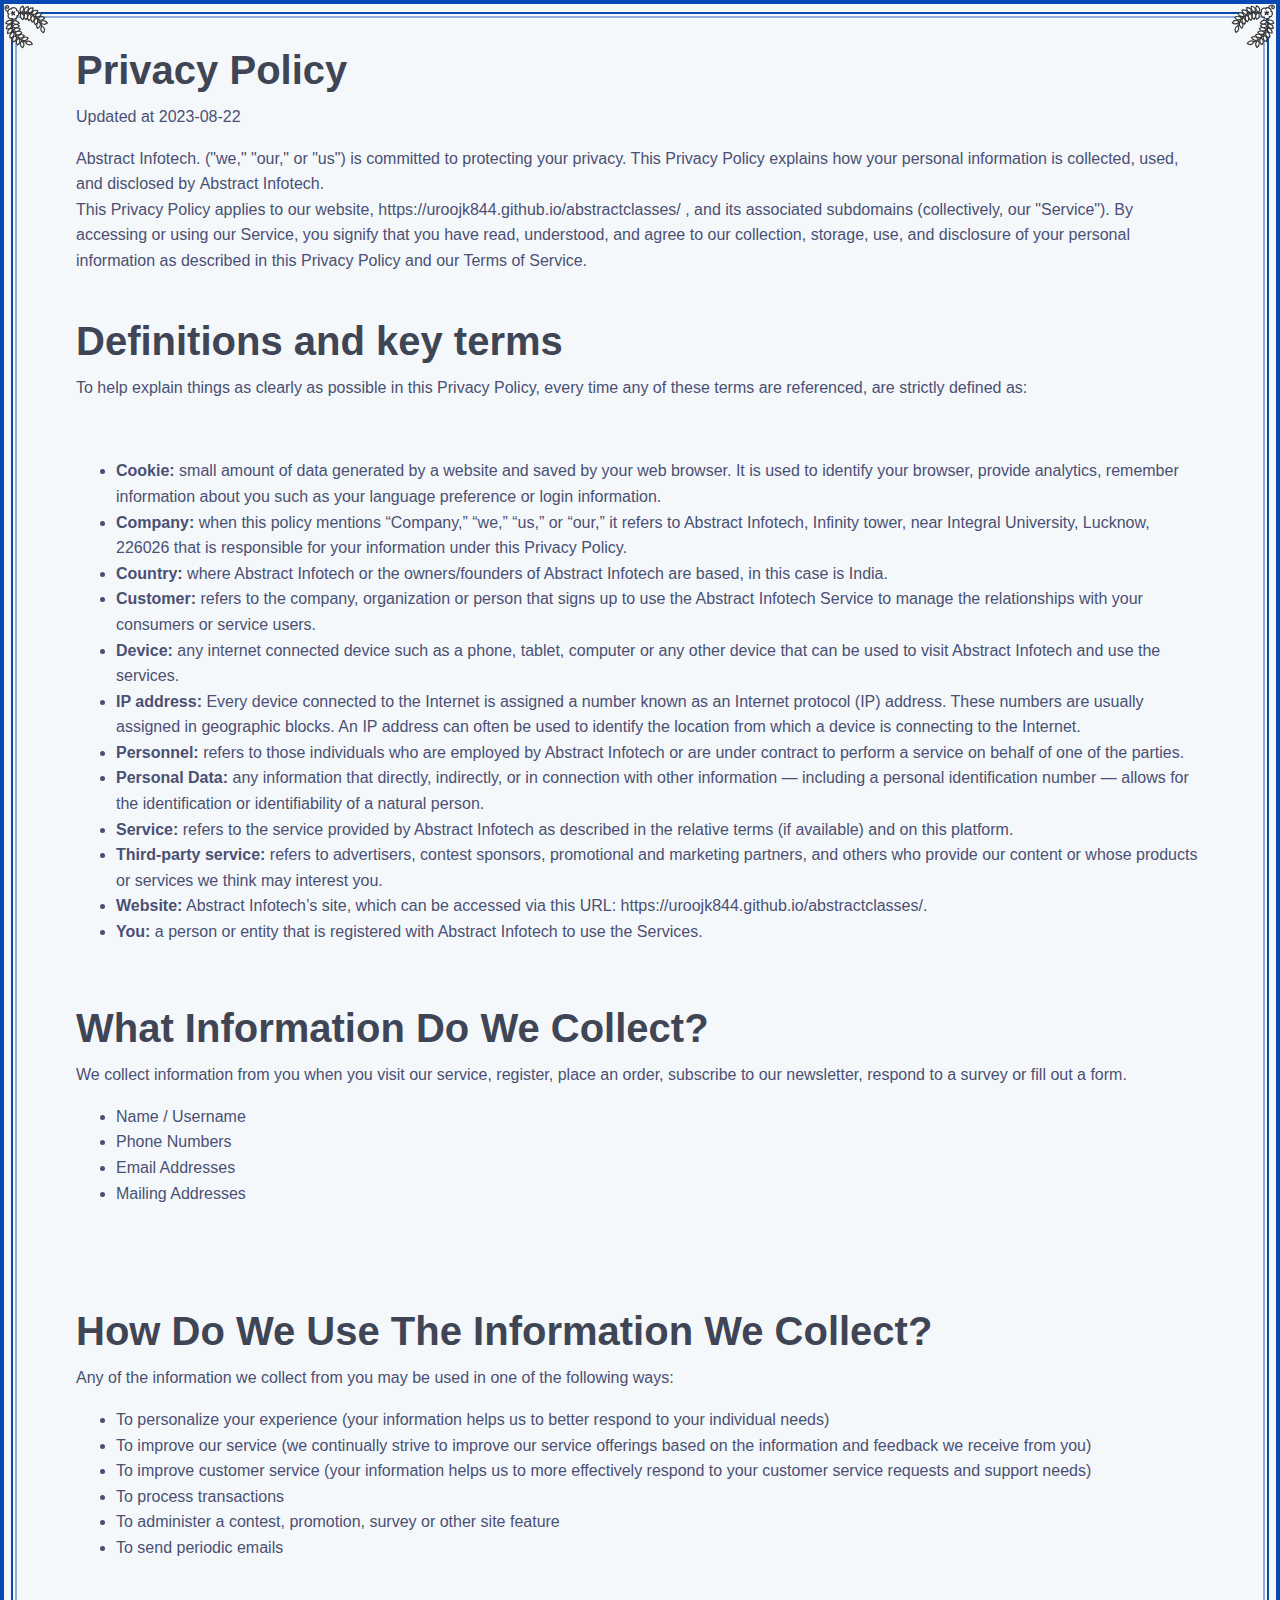
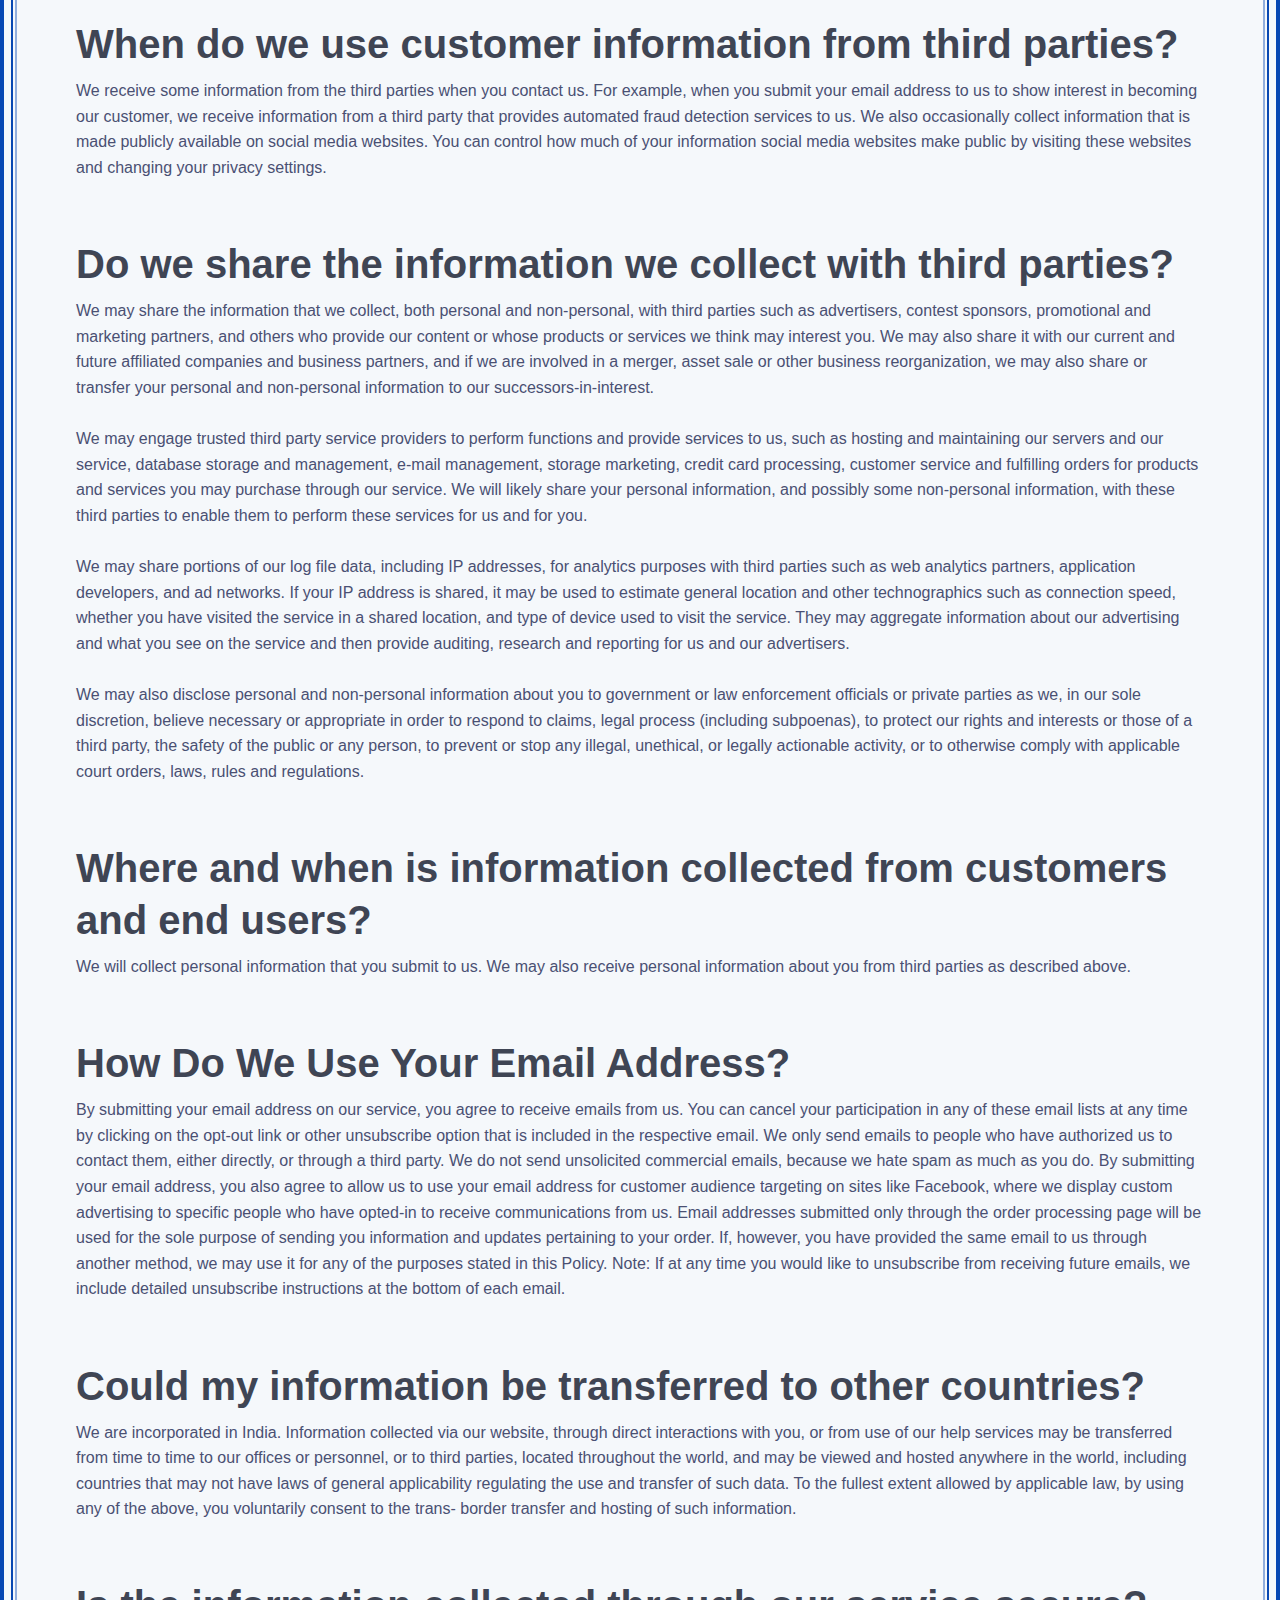
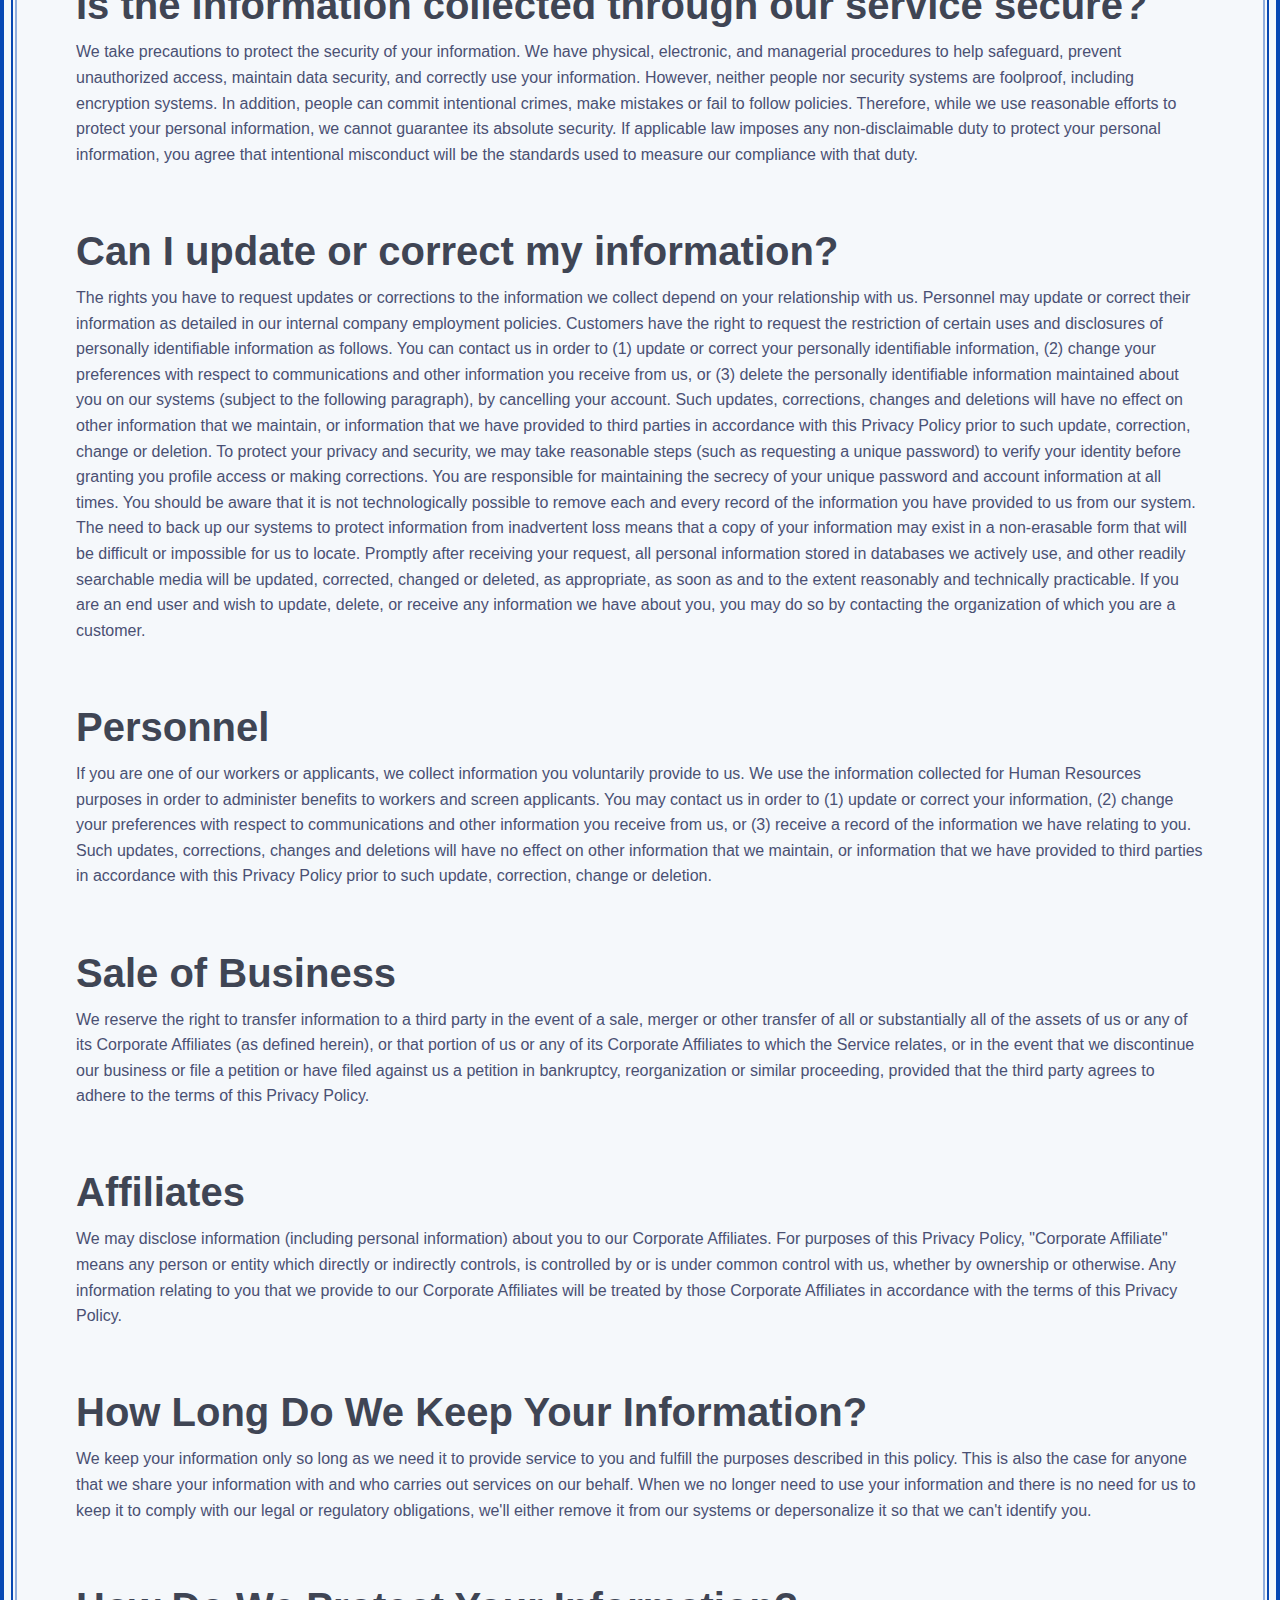
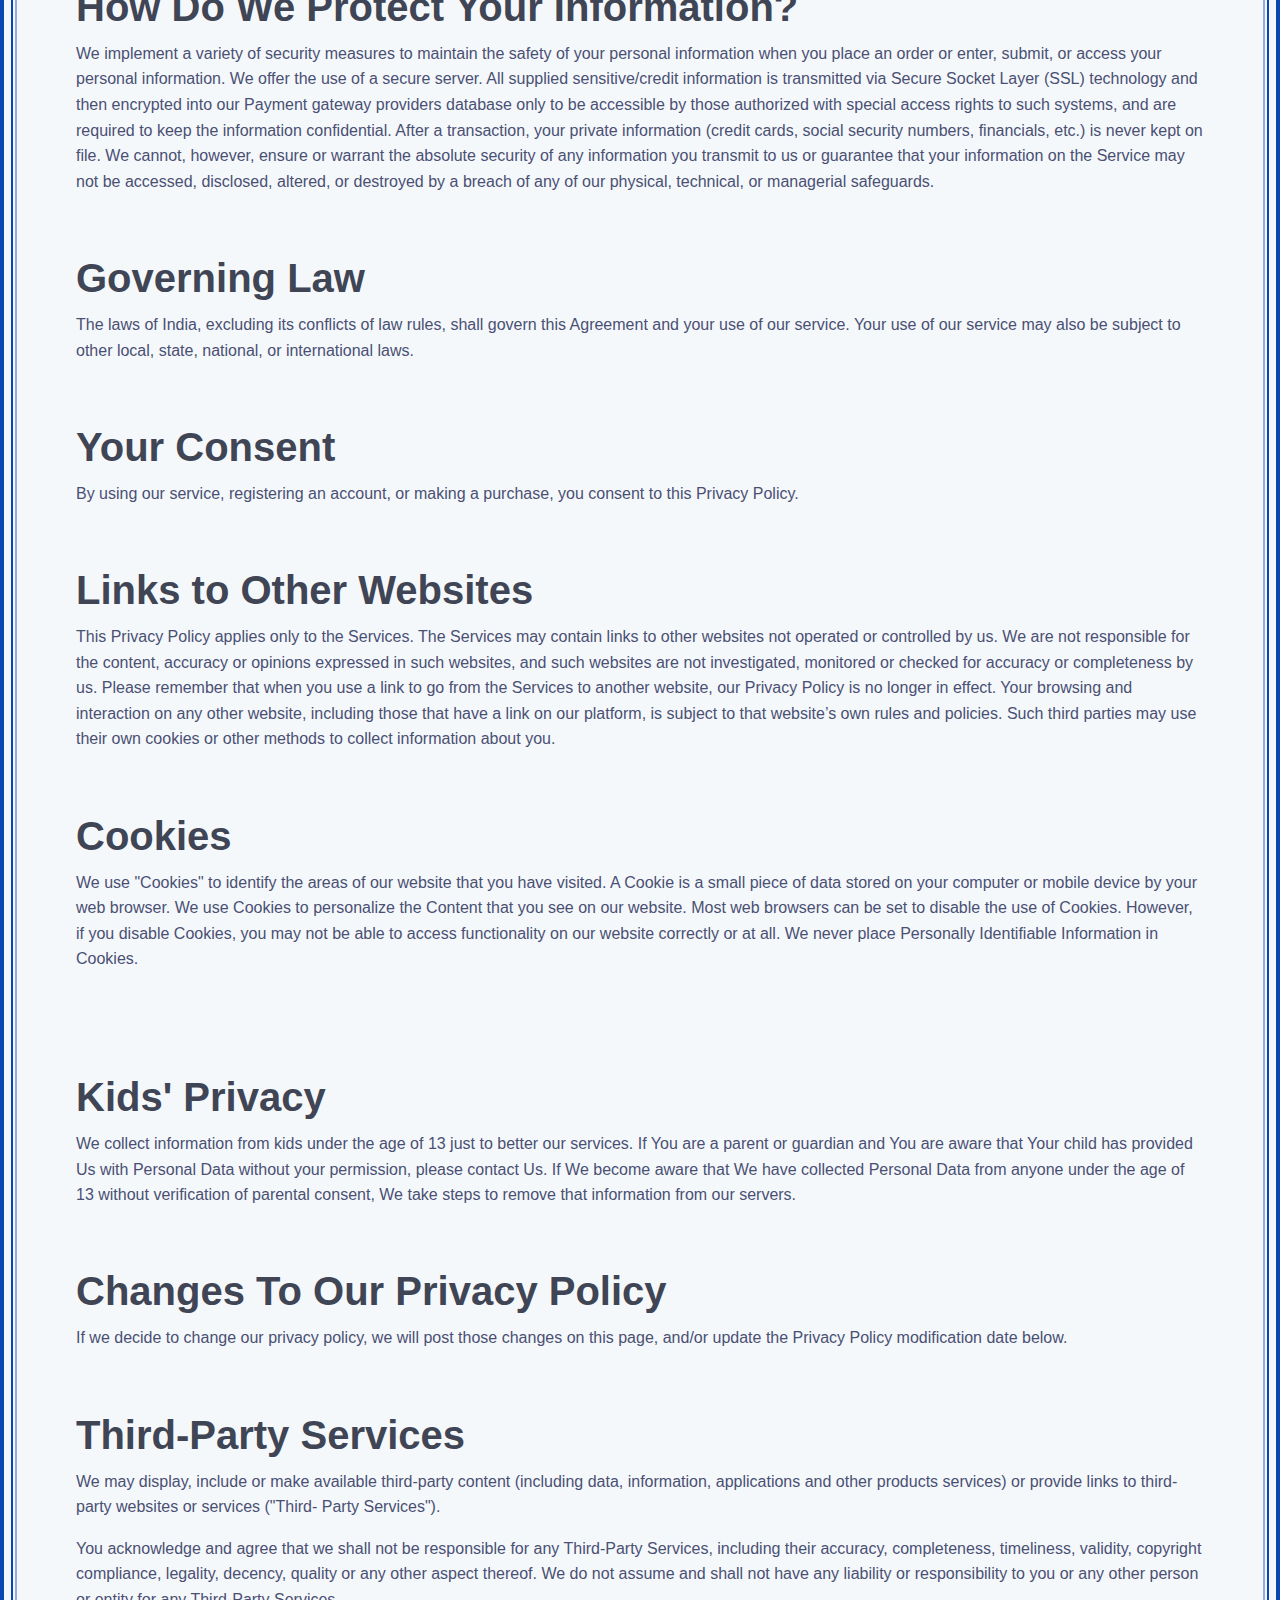
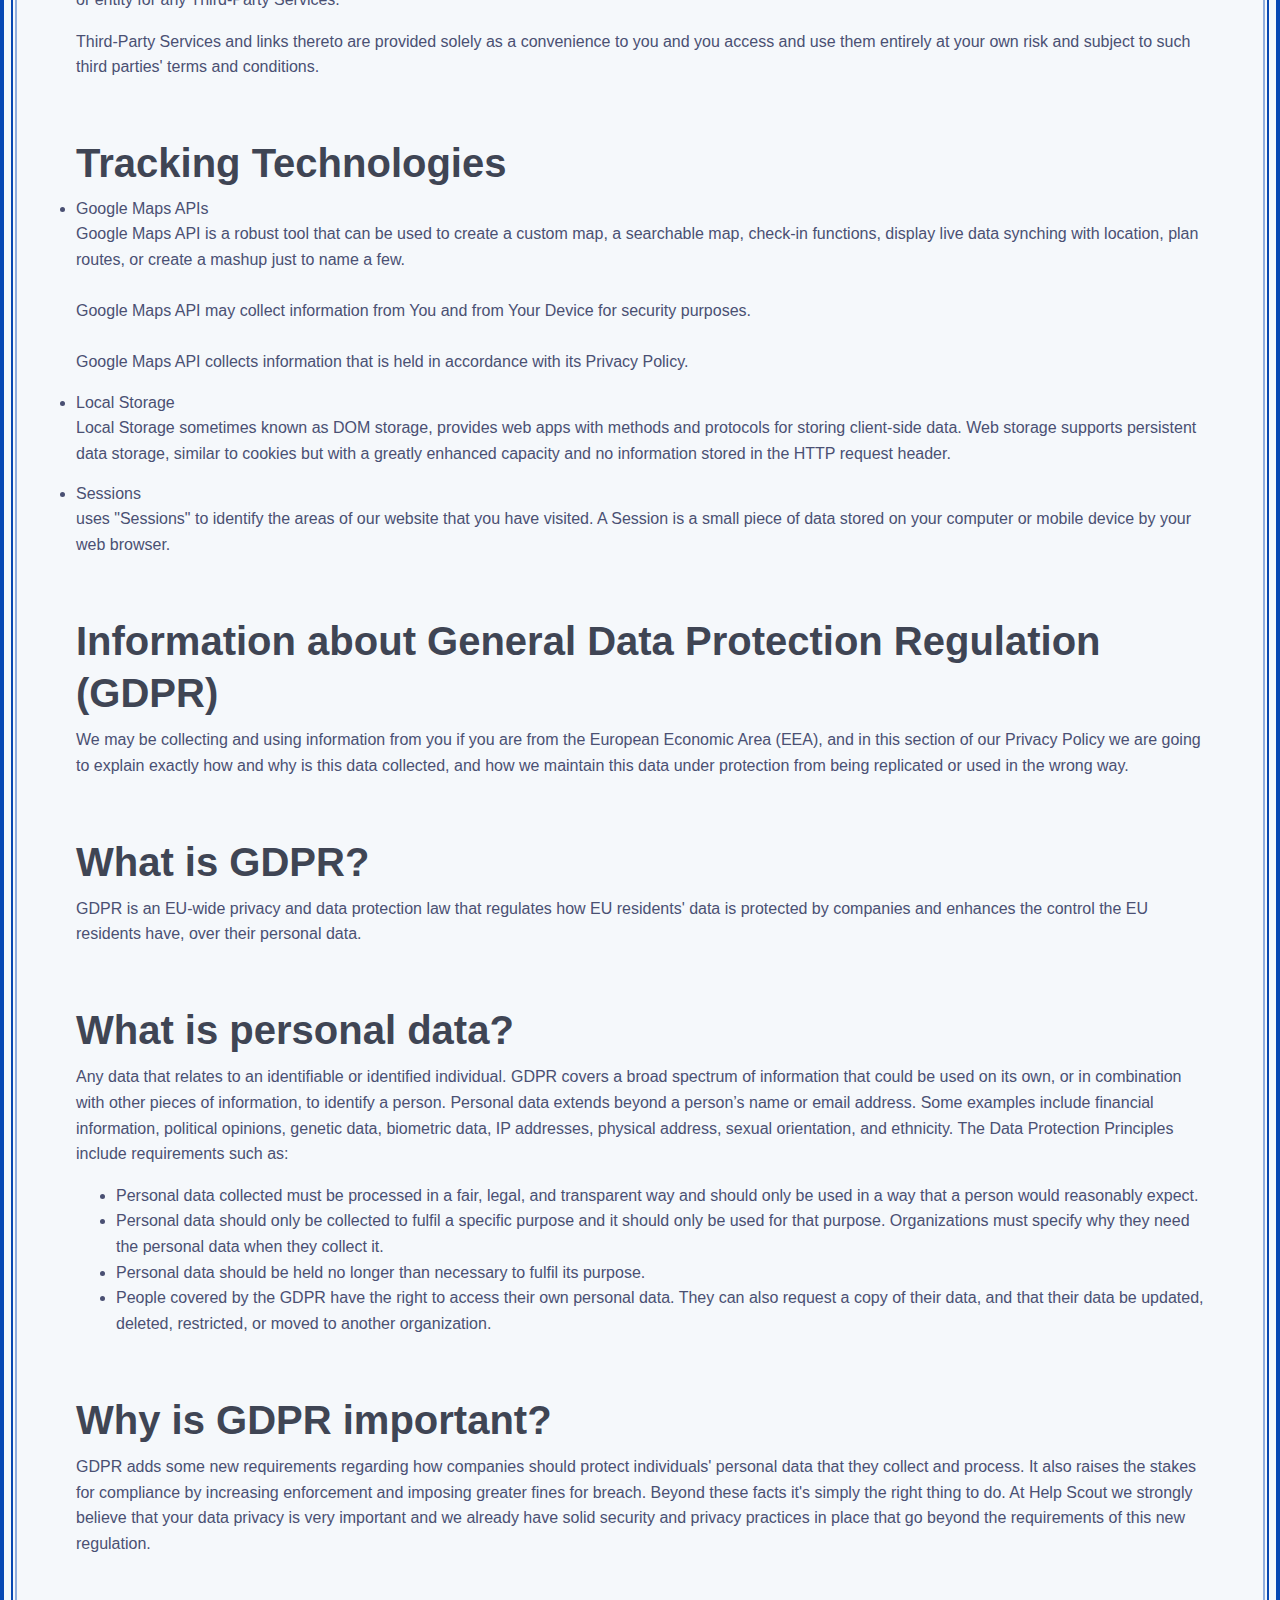
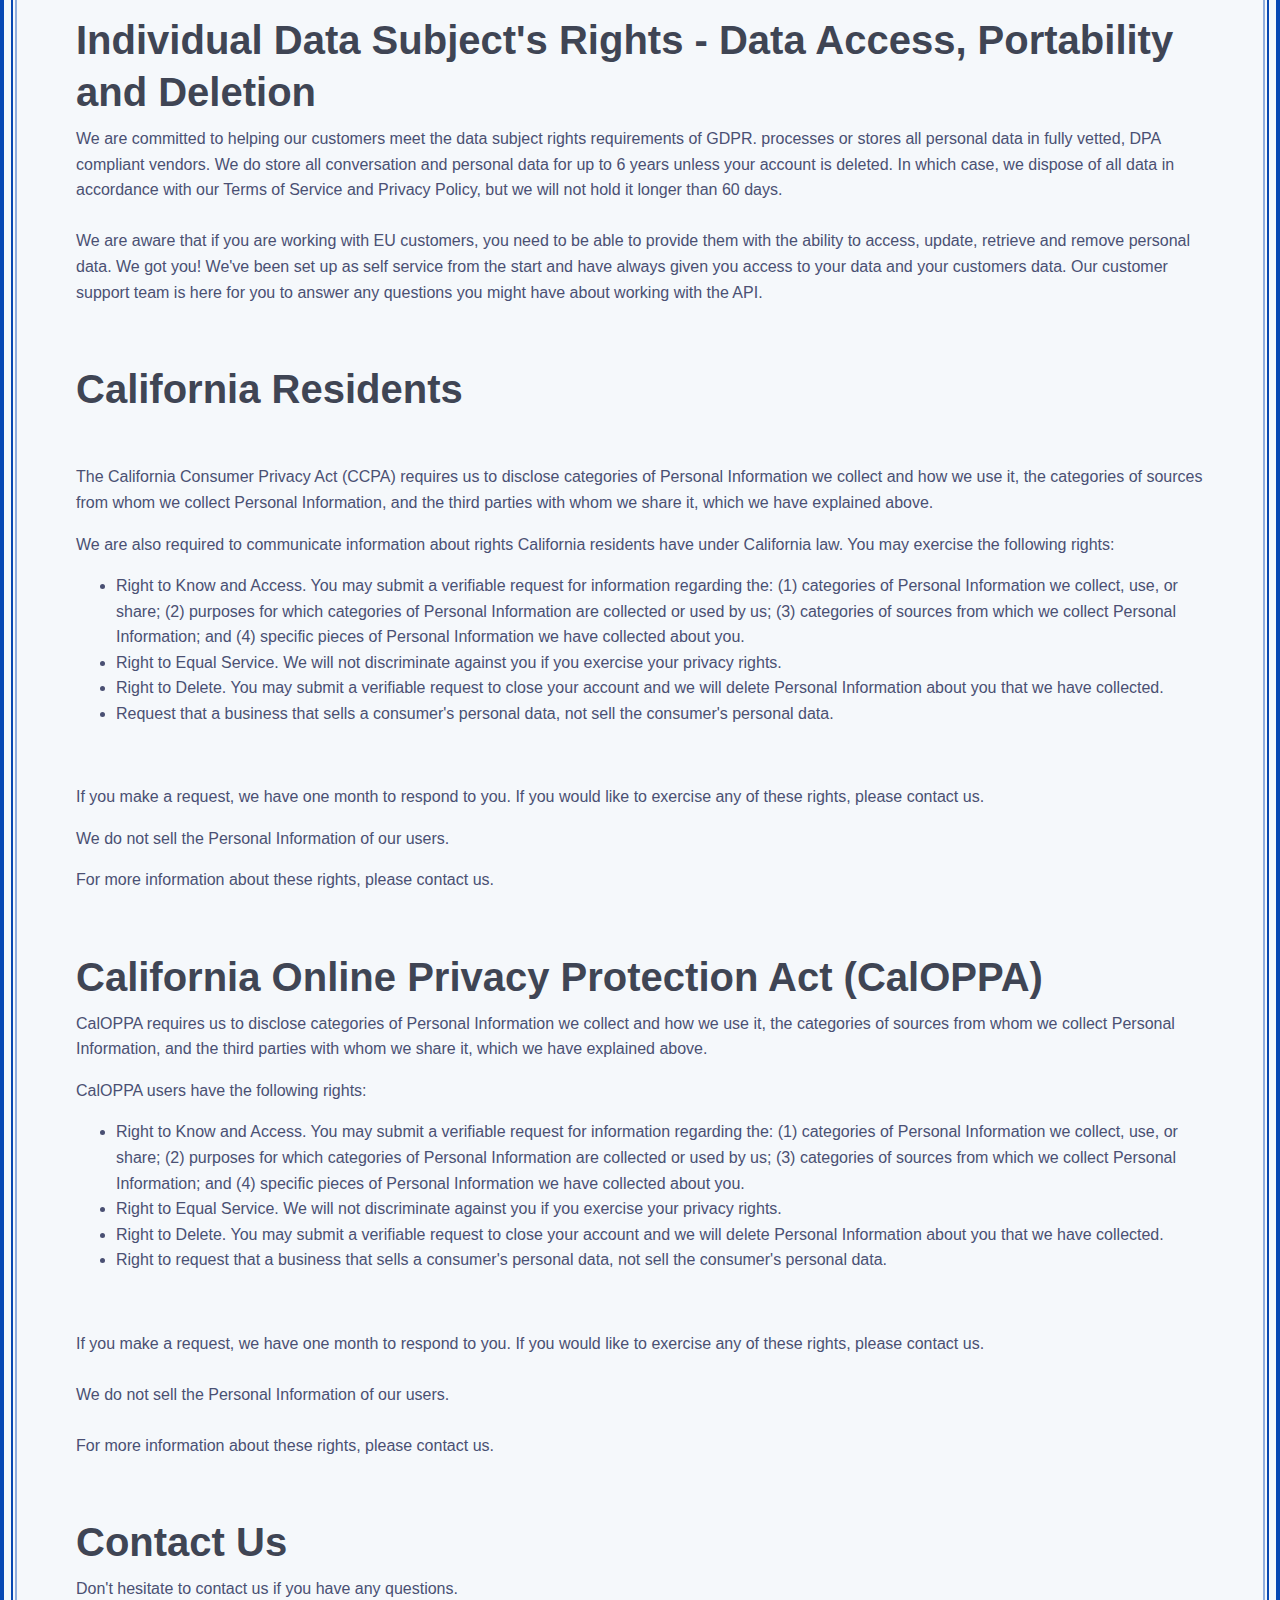
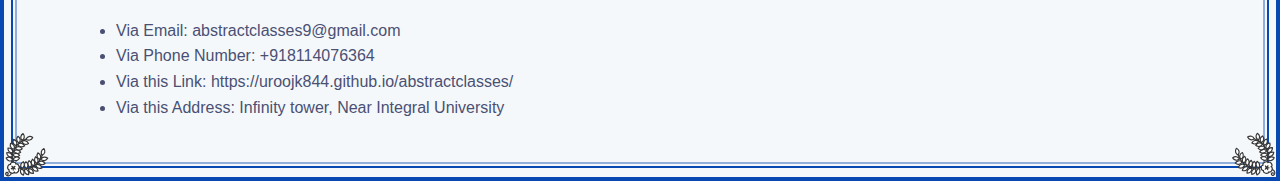
<file: Abstract Infotech Privacy Policy.html>
<!DOCTYPE html>
<html lang="en">

<head>
  <meta http-equiv="Content-Type" content="text/html; charset=UTF-8">
  <title>Abstract Infotech | Privacy Policy</title>
  <!-- Primary Meta Tags -->

  <meta name="viewport" content="width=device-width, initial-scale=1, shrink-to-fit=no">
  <!-- Favicon -->
  <link rel="apple-touch-icon" sizes="120x120" href="https://termify.io/assets/imgs/termify-white.png">
  <link rel="icon" type="image/png" sizes="32x32" href="https://termify.io/assets/img/favicon2-termify.png">
  <link rel="icon" type="image/png" sizes="16x16" href="https://termify.io/assets/img/favicon2-termify.png">
  <link rel="manifest" href="https://termify.io/assets/img/favicon/site.webmanifest">
  <link rel="mask-icon" href="https://termify.io/assets/img/favicon/safari-pinned-tab.svg" color="#ffffff">
  <meta name="msapplication-TileColor" content="#ffffff">
  <meta name="theme-color" content="#ffffff">
  <link type="text/css" href="./Termify _ Edit Privacy Policy_files/rocket.css" rel="stylesheet">
</head>

<body class="bg-soft">
  <div class="segundodiv-col"><img src="./Termify _ Edit Privacy Policy_files/certificate-side.svg" alt="corner"
      class="certificate-corner-top-left"> <img src="./Termify _ Edit Privacy Policy_files/certificate-side.svg"
      alt="corner" class="certificate-corner-top-right"> <img
      src="./Termify _ Edit Privacy Policy_files/certificate-side.svg" alt="corner"
      class="certificate-corner-bottom-right"> <img src="./Termify _ Edit Privacy Policy_files/certificate-side.svg"
      alt="corner" class="certificate-corner-bottom-left">
    <div class="tercerdiv-col">
      <div class="cuartodiv-col">
        <div>
          <h1 style="margin-top: 10px;">Privacy Policy</h1>
          <p>Updated at 2023-08-22</p>
          <p style="display: inline;"> Abstract Infotech.</p>
          <p class="p4" style="display: inline;"><span class="s1">("we," "our," or "us") is committed to
              protecting your privacy. This Privacy Policy explains how your personal information is collected,
              used, and disclosed by</span></p>
          <p style="display: inline;"> Abstract Infotech.</p> <br>
          <div style="display: inline;">
            <p style="display: inline;"><span class="s1">This Privacy Policy applies to our website,</span></p>
            <p style="display: inline;"><span class="s1"> https://uroojk844.github.io/abstractclasses/</span>
            </p>
            <p style="display: inline;"><span class="s1">, and its associated subdomains (collectively, our
                "Service").</span></p>
          </div>
          <p style="display: inline;"><span class="s1">By accessing or using our Service, you signify that you
              have read, understood, and agree to our collection, storage, use, and disclosure of your personal
              information as described in this Privacy Policy and our Terms of Service.</span></p>
          <p class="p6"><br></p>
          <h1>Definitions and key terms</h1>
          <p class="p8"><span class="s1">To help explain things as clearly as possible in this Privacy Policy,
              every time any of these terms are referenced, are strictly defined as:</span></p>
          <p class="p9"><br></p>
          <ul class="ul1">
            <li class="li8"><span class="s1"><strong>Cookie:</strong> small amount of data generated by a
                website and saved by your web browser. It is used to identify your browser, provide analytics,
                remember information about you such as your language preference or login information.<br></span>
            </li>
            <li class="li8"><span class="s1"><strong>Company:</strong> when this policy mentions “Company,”
                “we,” “us,” or “our,” it refers to <a>Abstract Infotech</a>, <a>Infinity tower, near Integral
                  University, Lucknow, 226026</a> that is responsible for your information under this Privacy
                Policy.<br></span></li>
            <!---->
            <li class="li8"><span class="s1"><strong>Country:</strong> where <a>Abstract Infotech</a> or the
                owners/founders of <a>Abstract Infotech</a> are based, in this case is <a>India</a>.<br></span>
            </li>
            <li class="li8"><span class="s1"><strong>Customer:</strong> refers to the company, organization or
                person that signs up to use the <a>Abstract Infotech</a> Service to manage the relationships
                with your consumers or service users.<br></span></li>
            <li class="li8"><span class="s1"><strong>Device:</strong> any internet connected device such as a
                phone, tablet, computer or any other device that can be used to visit <a>Abstract Infotech</a>
                and use the services.<br></span></li>
            <li class="li8"><span class="s1"><strong>IP address:</strong> Every device connected to the Internet
                is assigned a number known as an Internet protocol (IP) address. These numbers are usually
                assigned in geographic blocks. An IP address can often be used to identify the location from
                which a device is connecting to the Internet.<br></span></li>
            <li class="li8"><span class="s1"><strong>Personnel:</strong> refers to those individuals who are
                employed by <a>Abstract Infotech</a> or are under contract to perform a service on behalf of one
                of the parties.<br></span></li>
            <li class="li8"><span class="s1"><strong>Personal Data:</strong> any information that directly,
                indirectly, or in connection with other information — including a personal identification number
                — allows for the identification or identifiability of a natural person.<br></span></li>
            <li class="li8"><span class="s1"><strong>Service:</strong> refers to the service provided by
                <a>Abstract Infotech</a> as described in the relative terms (if available) and on this
                platform.<br></span></li>
            <li class="li8"><span class="s1"><strong>Third-party service:</strong> refers to advertisers,
                contest sponsors, promotional and marketing partners, and others who provide our content or
                whose products or services we think may interest you.<br></span></li>
            <li class="li8"><span class="s1"><strong>Website:</strong> <a>Abstract Infotech</a>’s site, which
                can be accessed via this URL: <a>https://uroojk844.github.io/abstractclasses/.</a><br></span>
            </li>
            <li class="li8"><span class="s1"><strong>You:</strong> a person or entity that is registered with
                <a>Abstract Infotech</a> to use the Services.<br></span></li>
          </ul>
          <p class="p9"><br></p>
          <div>
            <h1>What Information Do We Collect?</h1>
            <p class="p10"><span class="s1">We collect information from you when you visit our service,
                register, place an order, subscribe to our newsletter, respond to a survey or fill out a
                form.</span></p>
            <ul class="ul1">
              <li class="li11"><span class="s3">Name / Username</span></li>
              <li class="li11"><span class="s3">Phone Numbers</span></li>
              <li class="li11"><span class="s3">Email Addresses</span></li>
              <li class="li11"><span class="s3">Mailing Addresses</span></li>
            </ul>
          </div>
          <p class="p12"><br></p>

          <p class="p3"><br></p>
          <h1>How Do We Use The Information We Collect?</h1>
          <p class="p10"><span class="s1">Any of the information we collect from you may be used in one of the
              following ways:</span></p>
          <ul class="ul1">
            <li class="li11"><span class="s3">To personalize your experience (your information helps us to
                better respond to your individual needs)</span></li>
            <li class="li11"><span class="s3">To improve our service (we continually strive to improve our
                service offerings based on the information and feedback we receive from you)</span></li>
            <li class="li11"><span class="s3">To improve customer service (your information helps us to more
                effectively respond to your customer service requests and support needs)</span></li>
            <li class="li11"><span class="s3">To process transactions</span></li>
            <li class="li11"><span class="s3">To administer a contest, promotion, survey or other site
                feature</span></li>
            <li class="li11"><span class="s3">To send periodic emails</span></li>
          </ul>
          <p class="p3"><br></p>
          <h1>When do we use customer information from third parties?</h1>
          <p class="p10"><span class="s1">We receive some information from the third parties when you contact
              us. For example, when you submit your email address to us to show interest in becoming our
              customer, we receive information from a third party that provides automated fraud detection
              services to us. We also occasionally collect information that is made publicly available on social
              media websites. You can control how much of your information social media websites make public by
              visiting these websites and changing your privacy settings.</span></p>
          <p class="p3"><br></p>
          <h1>Do we share the information we collect with third parties?</h1>
          <p class="p10"><span class="s1">We may share the information that we collect, both personal and
              non-personal, with third parties such as advertisers, contest sponsors, promotional and marketing
              partners, and others who provide our content or whose products or services we think may interest
              you. We may also share it with our current and future affiliated companies and business partners,
              and if we are involved in a merger, asset sale or other business reorganization, we may also share
              or transfer your personal and non-personal information to our successors-in-interest.
              <br><br>
              We may engage trusted third party service providers to perform functions and provide services to
              us, such as hosting and maintaining our servers and our service, database storage and management,
              e-mail management, storage marketing, credit card processing, customer service and fulfilling
              orders for products and services you may purchase through our service. We will likely share your
              personal information, and possibly some non-personal information, with these third parties to
              enable them to perform these services for us and for you.
              <br><br>
              We may share portions of our log file data, including IP addresses, for analytics purposes with
              third parties such as web analytics partners, application developers, and ad networks. If your IP
              address is shared, it may be used to estimate general location and other technographics such as
              connection speed, whether you have visited the service in a shared location, and type of device
              used to visit the service. They may aggregate information about our advertising and what you see
              on the service and then provide auditing, research and reporting for us and our advertisers.
              <br><br>
              We may also disclose personal and non-personal information about you to government or law
              enforcement officials or private parties as we, in our sole discretion, believe necessary or
              appropriate in order to respond to claims, legal process (including subpoenas), to protect our
              rights and interests or those of a third party, the safety of the public or any person, to prevent
              or stop any illegal, unethical, or legally actionable activity, or to otherwise comply with
              applicable court orders, laws, rules and regulations.
            </span></p>
          <p class="p3"><br></p>
          <h1>Where and when is information collected from customers and end users?</h1>
          <p class="p10"><span class="s1">We will collect personal information that you submit to us. We may
              also receive personal information about you from third parties as described above.</span></p>
          <p class="p3"><br></p>
          <h1>How Do We Use Your Email Address?</h1>
          <p class="p10"><span class="s1">By submitting your email address on our service, you agree to receive
              emails from us. You can cancel your participation in any of these email lists at any time by
              clicking on the opt-out link or other unsubscribe option that is included in the respective email.
              We only send emails to people who have authorized us to contact them, either directly, or through
              a third party. We do not send unsolicited commercial emails, because we hate spam as much as you
              do. By submitting your email address, you also agree to allow us to use your email address for
              customer audience targeting on sites like Facebook, where we display custom advertising to
              specific people who have opted-in to receive communications from us. Email addresses submitted
              only through the order processing page will be used for the sole purpose of sending you
              information and updates pertaining to your order. If, however, you have provided the same email to
              us through another method, we may use it for any of the purposes stated in this Policy. Note: If
              at any time you would like to unsubscribe from receiving future emails, we include detailed
              unsubscribe instructions at the bottom of each email.</span></p>
          <p class="p3"><br></p>
          <h1>Could my information be transferred to other countries?</h1>
          <p class="p10"><span class="s1">We are incorporated in India. Information collected via our website,
              through direct interactions with you, or from use of our help services may be transferred from
              time to time to our offices or personnel, or to third parties, located throughout the world, and
              may be viewed and hosted anywhere in the world, including countries
              that may not have laws of general applicability regulating the use and transfer of such data. To
              the fullest extent allowed by applicable law, by using any of the above, you voluntarily consent
              to the trans- border transfer and hosting of such information.</span></p>
          <p class="p3"><br></p>
          <h1>Is the information collected through our service secure?</h1>
          <p class="p10"><span class="s1">We take precautions to protect the security of your information. We
              have physical, electronic, and managerial procedures to help safeguard, prevent unauthorized
              access, maintain data security, and correctly use your information. However, neither people nor
              security systems are foolproof, including encryption systems. In addition, people can commit
              intentional crimes, make mistakes or fail to follow policies. Therefore, while we use reasonable
              efforts to protect your personal information, we cannot guarantee its absolute security. If
              applicable law imposes any non-disclaimable duty to protect your personal information, you agree
              that intentional misconduct will be the standards used to measure our compliance with that
              duty.</span></p>
          <p class="p3"><br></p>
          <h1>Can I update or correct my information?</h1>
          <p class="p10"><span class="s1">The rights you have to request updates or corrections to the
              information we collect depend on your relationship with us. Personnel may update or correct their
              information as detailed in our internal company employment policies.
              Customers have the right to request the restriction of certain uses and disclosures of personally
              identifiable information as follows. You can contact us in order to (1) update or correct your
              personally identifiable information, (2) change your preferences with respect to communications
              and other information you receive from us, or (3) delete the personally identifiable information
              maintained about you on our systems (subject to the following paragraph), by cancelling your
              account. Such updates, corrections, changes and deletions will have no effect on other information
              that we maintain, or information that we have provided to third parties in accordance with this
              Privacy Policy prior to such update, correction, change or deletion. To protect your privacy and
              security, we may take reasonable steps (such as requesting a unique password) to verify your
              identity before granting you profile access or making corrections. You are responsible for
              maintaining the secrecy of your unique password and account information at all times.
              You should be aware that it is not technologically possible to remove each and every record of the
              information you have provided to us from our system. The need to back up our systems to protect
              information from inadvertent loss means that a copy of your information may exist in a
              non-erasable form that will be difficult or impossible for us to locate. Promptly after receiving
              your request, all personal information stored in databases we actively use, and other readily
              searchable media will be updated, corrected, changed or
              deleted, as appropriate, as soon as and to the extent reasonably and technically practicable.
              If you are an end user and wish to update, delete, or receive any information we have about you,
              you may do so by contacting the organization of which you are a customer.</span></p>
          <p class="p3"><br></p>
          <h1>Personnel</h1>
          <p class="p10"><span class="s1">If you are one of our workers or applicants, we collect information
              you voluntarily provide to us. We use the information collected for Human Resources purposes in
              order to administer benefits to workers and screen applicants.
              You may contact us in order to (1) update or correct your information, (2) change your preferences
              with respect to communications and other information you receive from us, or (3) receive a record
              of the information we have relating to you. Such updates, corrections, changes and deletions will
              have no effect on other information that we maintain, or information that we have provided to
              third parties in accordance with this Privacy Policy prior to such update, correction, change or
              deletion.</span></p>
          <p class="p3"><br></p>
          <h1>Sale of Business</h1>
          <p class="p10"><span class="s1">We reserve the right to transfer information to a third party in the
              event of a sale, merger or other transfer of all or substantially all of the assets of us or any
              of its Corporate Affiliates (as defined herein), or that portion of us or any of its
              Corporate Affiliates to which the Service relates, or in the event that we discontinue our
              business or file a petition or have filed against us a petition in bankruptcy, reorganization or
              similar proceeding, provided that the third party agrees to adhere to the terms of this Privacy
              Policy.</span></p>
          <p class="p3"><br></p>
          <h1>Affiliates</h1>
          <p class="p10"><span class="s1">We may disclose information (including personal information) about you
              to our Corporate Affiliates. For purposes of this Privacy Policy, "Corporate Affiliate" means any
              person or entity which directly or indirectly controls, is controlled by or is under common
              control with us, whether by ownership or otherwise. Any information relating to you that we
              provide to our Corporate Affiliates will be treated by those Corporate Affiliates in accordance
              with the terms of this Privacy Policy.</span></p>
          <p class="p3"><br></p>
          <h1>How Long Do We Keep Your Information?</h1>
          <p class="p10"><span class="s1">We keep your information only so long as we need it to provide service
              to you and fulfill the purposes described in this policy. This is also the case for anyone that we
              share your information with and who carries out services on our behalf. When we no longer need to
              use your information and there is no need for us to keep it to comply with our legal or regulatory
              obligations, we'll either remove it from our systems or depersonalize it so that we can't identify
              you.</span></p>
          <p class="p3"><br></p>
          <h1>How Do We Protect Your Information?</h1>
          <p class="p10"><span class="s1">We implement a variety of security measures to maintain the safety of
              your personal information when you place an order or enter, submit, or access your personal
              information. We offer the use of a secure server. All supplied sensitive/credit information is
              transmitted via Secure Socket Layer (SSL) technology and then encrypted into our Payment gateway
              providers database only to be accessible by those authorized with special access rights to such
              systems, and are required to keep the information confidential. After a transaction, your private
              information (credit cards, social security numbers, financials, etc.) is never kept on file. We
              cannot, however, ensure or warrant the absolute security of any information you transmit to us or
              guarantee that your information on the Service may not be accessed, disclosed, altered, or
              destroyed by a breach of any of our physical, technical, or managerial safeguards.</span></p>
          <p class="p3"><br></p>
          <h1>Governing Law</h1>
          <p class="p10"><span class="s1">The laws of India, excluding its conflicts of law rules, shall govern
              this Agreement and your use of our service. Your use of our service may also be subject to other
              local, state, national, or international laws.</span></p>
          <p class="p3"><br></p>
          <h1>Your Consent</h1>
          <p class="p10"><span class="s1">By using our service, registering an account, or making a purchase,
              you consent to this Privacy Policy.</span></p>
          <p class="p3"><br></p>
          <h1>Links to Other Websites</h1>
          <p class="p10"><span class="s1">This Privacy Policy applies only to the Services. The Services may
              contain links to other websites not operated or controlled by us. We are not responsible for the
              content, accuracy or opinions expressed in such websites, and such websites are not investigated,
              monitored or checked for accuracy or completeness by us. Please remember that when you use a link
              to go from the Services to another website, our Privacy Policy is no longer in effect. Your
              browsing and interaction on any other website, including those that have a link on our platform,
              is subject to that website’s
              own rules and policies. Such third parties may use their own cookies or other methods to collect
              information about you.</span></p>
          <p class="p3"><br></p>
          <h1>Cookies</h1>
          <p class="p10"><span class="s1">We use "Cookies" to identify the areas of our website that you have
              visited. A Cookie is a small piece of data stored on your computer or mobile device by your web
              browser. We use Cookies to personalize the Content that you see on our website. Most web browsers
              can be set to disable the use of Cookies. However, if you disable Cookies, you may not be able to
              access functionality on our website correctly or at all. We never place Personally Identifiable
              Information in Cookies.</span></p>
          <p class="p3"><br></p>
          <!---->
          <!---->
          <!---->
          <!---->
          <!---->
          <p class="p15"><br></p>
          <!---->
          <!---->
          <!---->
          <!---->
          <!---->
          <!---->
          <h1>Kids' Privacy</h1>
          <p class="p10"><span class="s1">We collect information from kids under the age of 13 just to better
              our services. If You are a parent or guardian and You are aware that Your child has provided Us
              with Personal Data without your permission, please contact Us. If We become aware that We have
              collected Personal Data from anyone under the age of 13 without verification of parental consent,
              We take steps to remove that information from our servers.</span></p>
          <p class="p3"><br></p>
          <!---->
          <!---->
          <!---->
          <h1>Changes To Our Privacy Policy</h1>
          <p class="p10"><span class="s1">If we decide to change our privacy policy, we will post those changes
              on this page, and/or update the Privacy Policy modification date below.</span></p>
          <p class="p3"><br></p>
          <h1>Third-Party Services</h1>
          <p class="p10"><span class="s1">We may display, include or make available third-party content
              (including data, information, applications and other products services) or provide links to
              third-party websites or services ("Third- Party Services").</span></p>
          <p class="p10"><span class="s1">You acknowledge and agree that we shall not be responsible for any
              Third-Party Services, including their accuracy, completeness, timeliness, validity, copyright
              compliance, legality, decency, quality or any other aspect thereof. We do not assume and shall not
              have any liability or responsibility to you or any other person or entity for any Third-Party
              Services.</span></p>
          <p class="p10"><span class="s1">Third-Party Services and links thereto are provided solely as a
              convenience to you and you access and use them entirely at your own risk and subject to such third
              parties' terms and conditions.</span></p>
          <p class="p3"><br></p>
          <!---->
          <!---->
          <!---->
          <h1>Tracking Technologies</h1>
          <li class="li11"><span class="s3">Google Maps APIs</span></li>
          <p class="p10"><span class="s1">
              Google Maps API is a robust tool that can be used to create a custom map, a searchable map,
              check-in functions, display live data synching with location, plan routes, or create a mashup just
              to name a few.
              <br><br>
              Google Maps API may collect information from You and from Your Device for security purposes.
              <br><br>
              Google Maps API collects information that is held in accordance with its Privacy Policy.
            </span></p>
          <!---->
          <!---->
          <li class="li11"><span class="s3">Local Storage</span></li>
          <p class="p10"><span class="s1">
              Local Storage sometimes known as DOM storage, provides web apps with methods and protocols for
              storing client-side data. Web storage supports persistent data storage, similar to cookies but
              with a greatly enhanced capacity and no information stored in the HTTP request header.
            </span></p>
          <li class="li11"><span class="s3">Sessions</span></li>
          <p class="p10"><span class="s1">
              uses "Sessions" to identify the areas of our website that you have visited. A Session is a small
              piece of data stored on your computer or mobile device by your web browser.
            </span></p>
          <p class="p3"><br></p>
          <h1>Information about General Data Protection Regulation (GDPR)</h1>
          <p class="p10"><span class="s1">We may be collecting and using information from you if you are from
              the European Economic Area (EEA), and in this section of our Privacy Policy we are going to
              explain exactly how and why is this data collected, and how we maintain this data under protection
              from being replicated or used in the wrong way.</span></p>
          <p class="p12"><br></p>
          <h1>What is GDPR?</h1>
          <p class="p10"><span class="s1">GDPR is an EU-wide privacy and data protection law that regulates how
              EU residents' data is protected by companies and enhances the control the EU residents have, over
              their personal data.
            </span></p>
          <p class="p12"><br></p>
          <h1>What is personal data?</h1>
          <p class="p10"><span class="s1">Any data that relates to an identifiable or identified individual.
              GDPR covers a broad spectrum of information that could be used on its own, or in combination with
              other pieces of information, to identify a person. Personal data extends beyond a person’s name or
              email address. Some examples include financial information, political opinions, genetic data,
              biometric data, IP addresses, physical address, sexual orientation, and ethnicity.
              The Data Protection Principles include requirements such as:</span></p>
          <ul class="ul1">
            <li class="li11"><span class="s3">Personal data collected must be processed in a fair, legal, and
                transparent way and should only be used in a way that a person would reasonably expect.</span>
            </li>
            <li class="li11"><span class="s3">Personal data should only be collected to fulfil a specific
                purpose and it should only be used for that purpose. Organizations must specify why they need
                the personal data when they collect it.</span></li>
            <li class="li11"><span class="s3">Personal data should be held no longer than necessary to fulfil
                its purpose.</span></li>
            <li class="li11"><span class="s3">People covered by the GDPR have the right to access their own
                personal data.
                They can also request a copy of their data, and that their data be updated, deleted, restricted,
                or moved to another organization.</span></li>
          </ul>
          <p class="p12"><br></p>
          <h1>Why is GDPR important?</h1>
          <p class="p10"><span class="s1">GDPR adds some new requirements regarding how companies should protect
              individuals' personal data that they collect and process. It also raises the stakes for compliance
              by increasing enforcement and imposing greater fines for breach. Beyond these facts it's simply
              the right thing to do. At Help Scout we strongly believe that your data privacy is very important
              and we already have solid security and privacy practices in place that go beyond the requirements
              of this new regulation.</span></p>
          <p class="p12"><br></p>
          <h1>Individual Data Subject's Rights - Data Access, Portability and Deletion</h1>
          <p class="p10"><span class="s1">We are committed to helping our customers meet the data subject rights
              requirements of GDPR. processes or stores all personal data in fully vetted, DPA compliant
              vendors. We do store
              all conversation and personal data for up to 6 years unless your account is deleted. In which
              case, we dispose of all data in accordance with our Terms of Service and Privacy Policy, but we
              will not hold it longer than 60 days.
              <br><br>
              We are aware that if you are working with EU customers, you need to be able to provide them with
              the ability to access, update, retrieve and remove personal data. We got you! We've been set up as
              self service from the start and have always given you access to your data and your customers data.
              Our customer support team is here for you to answer any questions you might have about working
              with the API.</span></p>
          <p class="p3"><br></p>
          <h1>California Residents</h1>
          <p class="p15"><br></p>
          <p class="p10"><span class="s1">The California Consumer Privacy Act (CCPA) requires us to disclose
              categories of Personal Information we collect and how we use it, the categories of sources from
              whom we collect Personal Information, and the third parties with whom we share it, which we have
              explained above.</span></p>
          <p class="p10"><span class="s1">We are also required to communicate information about rights
              California residents have under California law. You may exercise the following rights:</span></p>
          <ul class="ul1">
            <li class="li11"><span class="s3">Right to Know and Access. You may submit a verifiable request for
                information regarding the: (1) categories of Personal Information we collect, use, or share; (2)
                purposes for which categories of Personal Information are collected or used by us; (3)
                categories of sources from which we collect Personal Information; and (4) specific pieces of
                Personal Information we have collected about you.</span></li>
            <li class="li11"><span class="s3">Right to Equal Service. We will not discriminate against you if
                you exercise your privacy rights.</span></li>
            <li class="li11"><span class="s3">Right to Delete. You may submit a verifiable request to close your
                account and we will delete Personal Information about you that we have collected.</span></li>
            <li class="li11"><span class="s3">Request that a business that sells a consumer's personal data, not
                sell the consumer's personal data.</span></li>
          </ul>
          <p class="p12"><br></p>
          <p class="p10"><span class="s1">If you make a request, we have one month to respond to you. If you
              would like to exercise any of these rights, please contact us.</span></p>
          <p class="p10"><span class="s1">We do not sell the Personal Information of our users.</span></p>
          <p class="p10"><span class="s1">For more information about these rights, please contact us.</span></p>
          <p class="p3"><br></p>
          <h1>California Online Privacy Protection Act (CalOPPA)</h1>
          <p class="p10"><span class="s1">CalOPPA requires us to disclose categories of Personal Information we
              collect and how we use it, the categories of sources from whom we collect Personal Information,
              and the third parties with whom we share it, which we have explained above.</span></p>
          <p class="p10"><span class="s1">CalOPPA users have the following rights:</span></p>
          <ul class="ul1">
            <li class="li11"><span class="s3">Right to Know and Access. You may submit a verifiable request for
                information regarding the: (1) categories of Personal Information we collect, use, or share; (2)
                purposes for which categories of Personal Information are collected or used by us; (3)
                categories of sources from which we collect Personal Information; and (4) specific pieces of
                Personal Information we have collected about you.</span></li>
            <li class="li11"><span class="s3">Right to Equal Service. We will not discriminate against you if
                you exercise your privacy rights.</span></li>
            <li class="li11"><span class="s3">Right to Delete. You may submit a verifiable request to close your
                account and we will delete Personal Information about you that we have collected.</span></li>
            <li class="li11"><span class="s3">Right to request that a business that sells a consumer's personal
                data, not sell the consumer's personal data.</span></li>
          </ul>
          <p class="p12"><br></p>
          <p class="p10"><span class="s1">If you make a request, we have one month to respond to you. If you
              would like to exercise any of these rights, please contact us.
              <br><br>
              We do not sell the Personal Information of our users.
              <br><br>
              For more information about these rights, please contact us.</span></p>
          <p class="p3"><br></p>
          <h1>Contact Us</h1>
          <p class="p10"><span class="s1">Don't hesitate to contact us if you have any questions.</span></p>
          <ul class="ul1">
            <li class="li16"><span class="s3">Via Email: <a>abstractclasses9@gmail.com</a></span></li>
            <li class="li16"><span class="s3">Via Phone Number: <a>+918114076364</a></span></li>
            <li class="li16"><span class="s3">Via this Link:
                <a>https://uroojk844.github.io/abstractclasses/</a></span></li>
            <li class="li16"><span class="s3">Via this Address: <a>Infinity tower, Near Integral
                  University</a></span></li>
          </ul>
        </div>
      </div>
    </div>
  </div>
</body>
</html>
</file>
